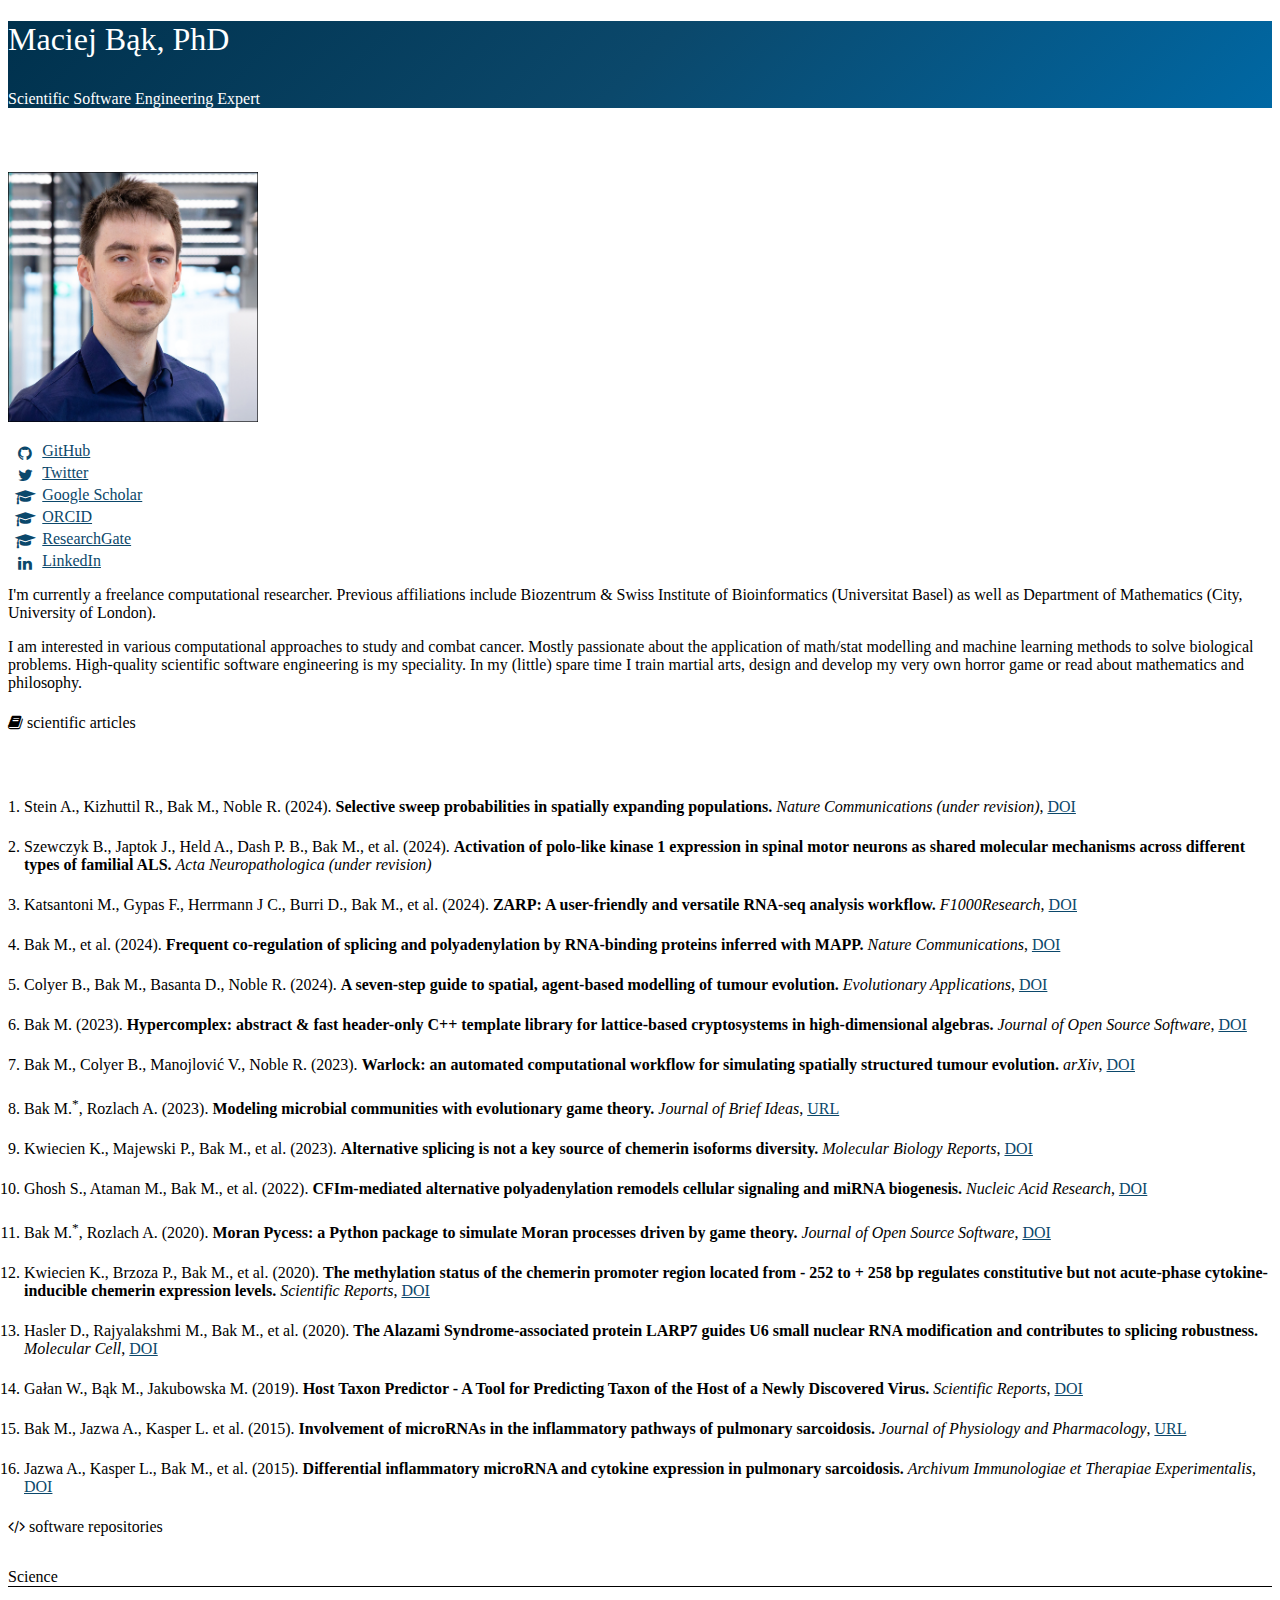
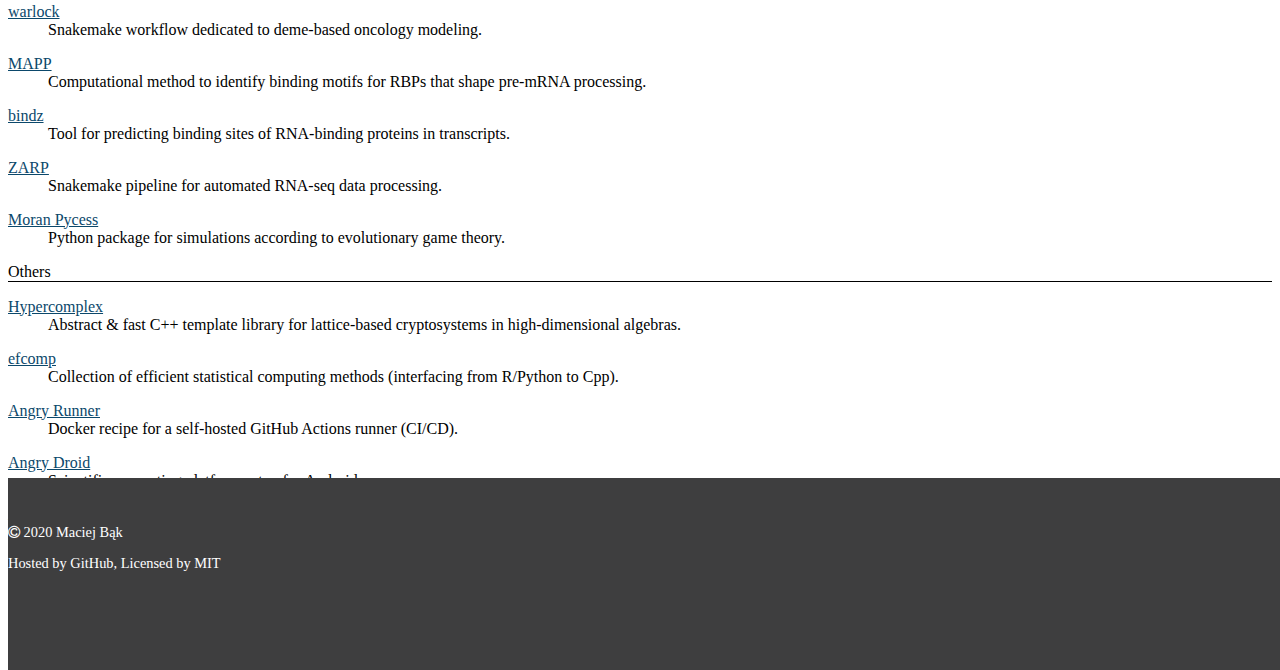
<file: index.html>
<!DOCTYPE html>
<html lang="en">
<head>
  <meta charset="utf-8">
  <meta name="viewport" content="width=device-width, initial-scale=1, shrink-to-fit=no">
  <meta content="Maciej Bak - About" name="description">
  <meta content="Maciej Bak" name="author">

  <title>Maciej Bąk - About</title>

  <link rel="stylesheet"
    href="https://stackpath.bootstrapcdn.com/bootstrap/4.1.0/css/bootstrap.min.css"
    integrity="sha384-9gVQ4dYFwwWSjIDZnLEWnxCjeSWFphJiwGPXr1jddIhOegiu1FwO5qRGvFXOdJZ4"
    crossorigin="anonymous">
  <link rel="stylesheet"
    href="https://maxcdn.bootstrapcdn.com/font-awesome/4.7.0/css/font-awesome.min.css" />
  <link rel="stylesheet" href="style.css" />
</head>
<body>

<div class="jumbotron jumbotron-fluid">
  <div class="container">
    <h1 class="mb-4">Maciej Bąk, PhD</h1>
    <p class="lead">
      Scientific Software Engineering Expert
    </p>
  </div>
</div>

<div class="container mb-5">
  <div class="row">
    <div class="col-sm-8 col-lg-3 mb-4">
      <img src="profile.jpeg" alt="Maciej Bąk - Profile picture"
        class="img-fluid" style="width:250px;" />
    </div>
    <div class="col-sm-4 col-lg-3">
      <ul class="fa-ul">
        <li>
          <a href="https://github.com/angrymaciek" target="_blank">
            <i class="fa-li fa fa-github"></i> GitHub
          </a>
        </li>
        <li>
          <a href="https://twitter.com/angrymaciek" target="_blank">
            <i class="fa-li fa fa-twitter"></i> Twitter
          </a>
        </li>
        <li>
          <a href="https://scholar.google.com/citations?user=i-aMGygAAAAJ&hl=en" target="_blank">
            <i class="fa-li fa fa-graduation-cap"></i> Google Scholar
          </a>
        </li>
        <li>
          <a href="https://orcid.org/0000-0003-1361-7301" target="_blank">
            <i class="fa-li fa fa-graduation-cap"></i> ORCID
          </a>
        </li>
        <li>
          <a href="https://www.researchgate.net/profile/Maciek_Bak" target="_blank">
            <i class="fa-li fa fa-graduation-cap"></i> ResearchGate
          </a>
        </li>
        <li>
          <a href="https://www.linkedin.com/in/bakmaciej" target="_blank">
            <i class="fa-li fa fa-linkedin"></i> LinkedIn
          </a>
        </li>
        <!-- <li>
          <a href="CV.pdf" target="_blank">
            <i class="fa-li fa fa-file-pdf-o"></i> CV (last updated: 11.11.1111)
          </a>
        </li> -->
      </ul>
    </div>
    <div class="col-sm-12 col-lg-6">
      <p>
        I'm currently a freelance computational researcher.
        Previous affiliations include Biozentrum &
        Swiss Institute of Bioinformatics (Universitat Basel) as well as
        Department of Mathematics (City, University of London).
      </p>
      <p>
        I am interested in various computational approaches to study and combat cancer.
        Mostly passionate about the application of math/stat modelling
        and machine learning methods to solve biological problems.
        High-quality scientific software engineering is my speciality.
        In my (little) spare time I train martial arts, design and develop
        my very own horror game or read about mathematics and philosophy.
      </p>
      <p>
      </p>
    </div>
  </div>
</div>

<div class="container mb-5">
  <div class="row">
    <div class="col-lg mb-5">
      <h4><i class="fa fa-book"></i> scientific articles</h4>
      <br>
      <ol>
        <li>
          Stein A., Kizhuttil R., Bak M., Noble R. (2024).
          <strong>Selective sweep probabilities in spatially expanding populations.</strong>
          <em>Nature Communications (under revision)</em>,
          <a href="https://doi.org/10.1101/2023.11.27.568915">DOI</a>
        </li>
        <br>
        <li>
          Szewczyk B., Japtok J., Held A., Dash P. B., Bak M., et al. (2024).
          <strong>Activation of polo-like kinase 1 expression in spinal motor neurons as shared molecular mechanisms across different types of familial ALS.</strong>
          <em>Acta Neuropathologica (under revision)</em>
        </li>
        <br>
        <li>
          Katsantoni M., Gypas F., Herrmann J C., Burri D., Bak M., et al. (2024).
          <strong>ZARP: A user-friendly and versatile RNA-seq analysis workflow.</strong>
          <em>F1000Research</em>,
          <a href="https://doi.org/10.12688/f1000research.149237.1">DOI</a>
        </li>
        <br>
        <li>
          Bak M., et al. (2024).
          <strong>Frequent co-regulation of splicing and polyadenylation by RNA-binding proteins inferred with MAPP.</strong>
          <em>Nature Communications</em>,
          <a href="https://doi.org/10.1038/s41467-024-48046-1">DOI</a>
        </li>
        <br>
        <li>
          Colyer B., Bak M., Basanta D., Noble R. (2024).
          <strong>A seven-step guide to spatial, agent-based modelling of tumour evolution.</strong>
          <em>Evolutionary Applications</em>,
          <a href="https://doi.org/10.1111/eva.13687">DOI</a>
        </li>
        <br>
        <li>
          Bak M. (2023).
          <strong>Hypercomplex: abstract & fast header-only C++ template library for lattice-based cryptosystems in high-dimensional algebras.</strong>
          <em>Journal of Open Source Software</em>,
          <a href="https://doi.org/10.21105/joss.05272">DOI</a>
        </li>
        <br>
        <li>
          Bak M., Colyer B., Manojlović V., Noble R. (2023).
          <strong>Warlock: an automated computational workflow for simulating spatially structured tumour evolution.</strong>
          <em>arXiv</em>,
          <a href="https://doi.org/10.48550/arXiv.2301.07808">DOI</a>
        </li>
        <br>
        <li>
          Bak M.<sup>*</sup>, Rozlach A. (2023).
          <strong>Modeling microbial communities with evolutionary game theory.</strong>
          <em>Journal of Brief Ideas</em>,
          <a href="https://beta.briefideas.org/ideas/d292ad28e6818d20aad2286e1c9b6aa2">URL</a>
        </li>
        <br>
        <li>
          Kwiecien K., Majewski P., Bak M., et al. (2023).
          <strong>Alternative splicing is not a key source of chemerin isoforms diversity.</strong>
          <em>Molecular Biology Reports</em>,
          <a href="https://doi.org/10.1007/s11033-022-08174-7">DOI</a>
        </li>
        <br>
        <li>
          Ghosh S., Ataman M., Bak M., et al. (2022).
          <strong>CFIm-mediated alternative polyadenylation remodels cellular signaling and miRNA biogenesis.</strong>
          <em>Nucleic Acid Research</em>,
          <a href="https://doi.org/10.1093/nar/gkac114">DOI</a>
        </li>
        <br>
        <li>
          Bak M.<sup>*</sup>, Rozlach A. (2020).
          <strong>Moran Pycess: a Python package to simulate Moran processes driven by game theory.</strong>
          <em>Journal of Open Source Software</em>,
          <a href="https://doi.org/10.21105/joss.02643">DOI</a>
        </li>
        <br>
        <li>
          Kwiecien K., Brzoza P., Bak M., et al. (2020).
          <strong>The methylation status of the chemerin promoter region located from - 252 to + 258 bp regulates constitutive but not acute-phase cytokine-inducible chemerin expression levels.</strong>
          <em>Scientific Reports</em>,
          <a href="https://doi.org/10.1038/s41598-020-70625-7">DOI</a>
        </li>
        <br>
        <li>
          Hasler D., Rajyalakshmi M., Bak M., et al. (2020).
          <strong>The Alazami Syndrome-associated protein LARP7 guides U6 small nuclear RNA modification and contributes to splicing robustness.</strong>
          <em>Molecular Cell</em>,
          <a href="https://doi.org/10.1016/j.molcel.2020.01.001">DOI</a>
        </li>
        <br>
        <li>
          Gałan W., Bąk M., Jakubowska M. (2019).
          <strong>Host Taxon Predictor - A Tool for Predicting Taxon of the Host of a Newly Discovered Virus.</strong>
          <em>Scientific Reports</em>,
          <a href="https://doi.org/10.1038/s41598-019-39847-2">DOI</a>
        </li>
        <br>
        <li>
          Bak M., Jazwa A., Kasper L. et al. (2015).
          <strong>Involvement of microRNAs in the inflammatory pathways of pulmonary sarcoidosis.</strong>
          <em>Journal of Physiology and Pharmacology</em>,
          <a href="https://www.ncbi.nlm.nih.gov/pubmed/26579569">URL</a>
        </li>
        <br>
        <li>
          Jazwa A., Kasper L., Bak M., et al. (2015).
          <strong>Differential inflammatory microRNA and cytokine expression in pulmonary sarcoidosis.</strong>
          <em>Archivum Immunologiae et Therapiae Experimentalis</em>,
          <a href="https://doi.org/10.1007/s00005-014-0315-9">DOI</a>
        </li>
      </ol>
    </div>
    <div class="col-lg mb-4">
      <h4><i class="fa fa-code"></i> software repositories</h4>
      <p style="border-bottom: solid 1px;">Science</p>
      <dl class="row mb-4">
        <dt class="col-3 mr-2">
          <a href="https://github.com/AngryMaciek/warlock">warlock</a>
        </dt>
        <dd class="col-8">
          Snakemake workflow dedicated to deme-based oncology modeling.
        </dd>
      </dl>
      <dl class="row mb-4">
        <dt class="col-3 mr-2">
          <a href="https://github.com/AngryMaciek/MAPP">MAPP</a>
        </dt>
        <dd class="col-8">
          Computational method to identify binding motifs for RBPs that shape pre-mRNA processing.
        </dd>
      </dl>
      <dl class="row mb-4">
        <dt class="col-3 mr-2">
          <a href="https://github.com/zavolanlab/bindz-rbp">bindz</a>
        </dt>
        <dd class="col-8">
          Tool for predicting binding sites of RNA-binding proteins in transcripts.
        </dd>
      </dl>
      <dl class="row mb-4">
        <dt class="col-3 mr-2">
          <a href="https://github.com/AngryMaciek/zarp">ZARP</a>
        </dt>
        <dd class="col-8">
          Snakemake pipeline for automated RNA-seq data processing.
        </dd>
      </dl>
      <dl class="row mb-4">
        <dt class="col-3 mr-2">
          <a href="https://github.com/AngryMaciek/angry-moran-simulator">Moran Pycess</a>
        </dt>
        <dd class="col-8">
          Python package for simulations according to
          evolutionary game theory.
        </dd>
      </dl>
      <p style="border-bottom: solid 1px;">Others</p>
      <dl class="row mb-4">
        <dt class="col-3 mr-2">
          <a href="https://github.com/AngryMaciek/hypercomplex">Hypercomplex</a>
        </dt>
        <dd class="col-8">
          Abstract & fast C++ template library for lattice-based cryptosystems in high-dimensional algebras.
        </dd>
      </dl>
      <dl class="row mb-4">
        <dt class="col-3 mr-2">
          <a href="https://github.com/AngryMaciek/efcomp">efcomp</a>
        </dt>
        <dd class="col-8">
          Collection of efficient statistical computing methods (interfacing from R/Python to Cpp).
        </dd>
      </dl>
      <dl class="row mb-4">
        <dt class="col-3 mr-2">
          <a href="https://github.com/AngryMaciek/angry-runner">Angry Runner</a>
        </dt>
        <dd class="col-8">
          Docker recipe for a self-hosted GitHub Actions runner (CI/CD).
        </dd>
      </dl>
      <dl class="row mb-4">
        <dt class="col-3 mr-2">
          <a href="https://github.com/AngryMaciek/angry-droid">Angry Droid</a>
        </dt>
        <dd class="col-8">
          Scientific computing platform setup for Android.
        </dd>
      </dl>
      <dl class="row mb-4">
        <dt class="col-3 mr-2">
          <a href="https://github.com/AngryMaciek/bubblefuck">Angry Bubblef*ck</a>
        </dt>
        <dd class="col-8">
          Bubble sort implemented in brainf*ck language.
        </dd>
      </dl>
    </div>
  </div>
</div>

<footer>
  <div class="container text-center">
    <p>
      <i class="fa fa-copyright"></i> 2020 Maciej Bąk
    </p>
    <p>
      Hosted by GitHub, Licensed by MIT
    </p>
  </div>
</footer>
</body>
</html>
</file>
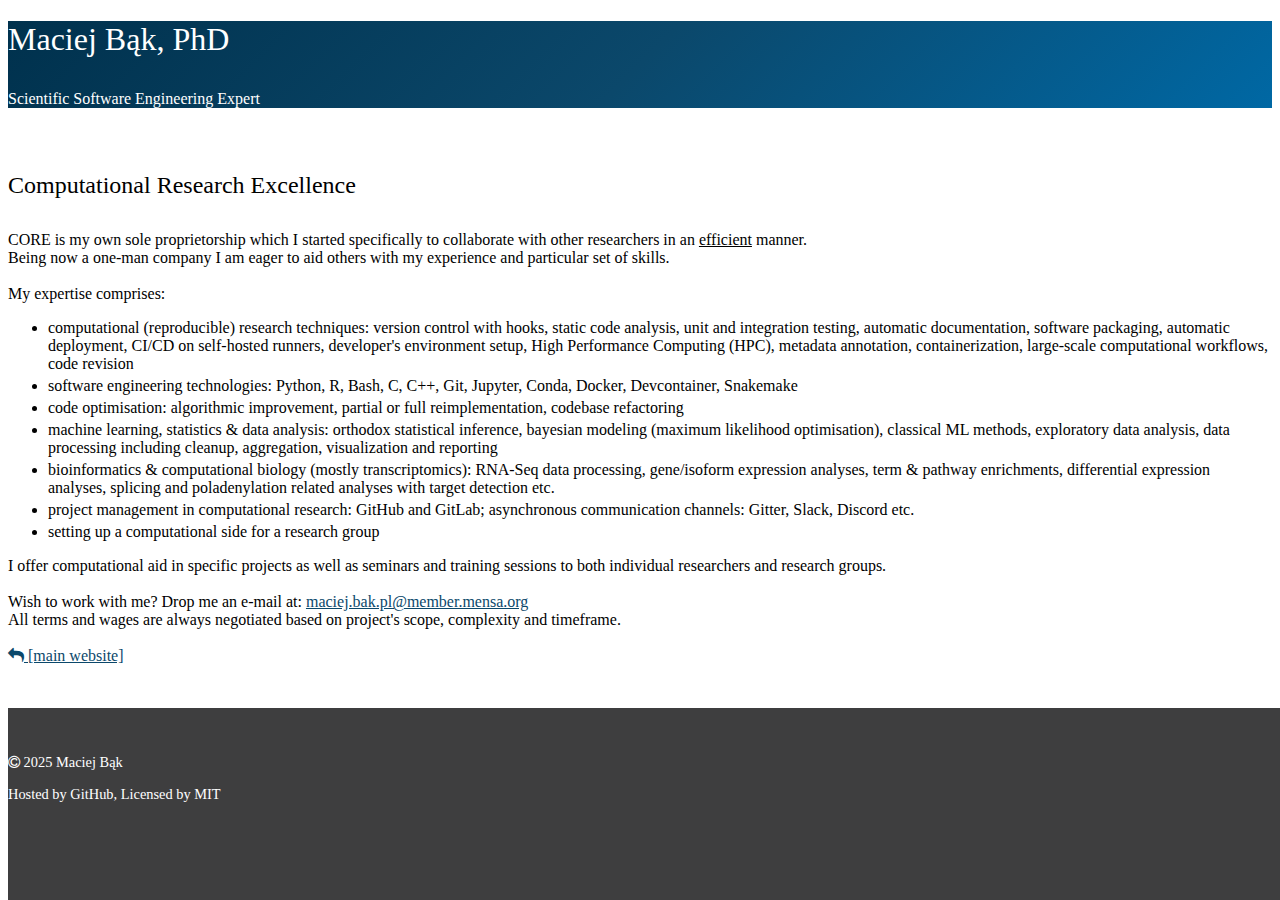
<file: core.html>
<!DOCTYPE html>
<html lang="en">
<head>
  <meta charset="utf-8">
  <meta name="viewport" content="width=device-width, initial-scale=1, shrink-to-fit=no">
  <meta content="Maciej Bak - About" name="description">
  <meta content="Maciej Bak" name="author">

  <title>Maciej Bąk - About</title>

  <link rel="stylesheet"
    href="https://stackpath.bootstrapcdn.com/bootstrap/4.1.0/css/bootstrap.min.css"
    integrity="sha384-9gVQ4dYFwwWSjIDZnLEWnxCjeSWFphJiwGPXr1jddIhOegiu1FwO5qRGvFXOdJZ4"
    crossorigin="anonymous">
  <link rel="stylesheet"
    href="https://maxcdn.bootstrapcdn.com/font-awesome/4.7.0/css/font-awesome.min.css" />
  <link rel="stylesheet" href="style.css" />
</head>
<body>

<div class="jumbotron jumbotron-fluid">
  <div class="container">
    <h1 class="mb-4">Maciej Bąk, PhD</h1>
    <p class="lead">
      Scientific Software Engineering Expert
    </p>
  </div>
</div>

<div class="container mb-5">
  <div class="row">
    <div class="col-lg mb-5">
      <h2>Computational Research Excellence</h2>
      CORE is my own sole proprietorship which I started specifically to collaborate with other researchers in an <u>efficient</u> manner.
      <br>
      Being now a one-man company I am eager to aid others with my experience and particular set of skills.
      <br>
      <br>
      My expertise comprises:
      <br>
      <ul>
        <li>
          computational (reproducible) research techniques: version control with hooks, static code analysis,
          unit and integration testing, automatic documentation,
          software packaging, automatic deployment, CI/CD on self-hosted runners, developer's environment setup, High Performance Computing (HPC),
          metadata annotation, containerization, large-scale computational workflows, code revision
        </li>
        <li>
          software engineering technologies: Python, R, Bash, C, C++, Git, Jupyter, Conda, Docker, Devcontainer, Snakemake
        </li>
        <li>
          code optimisation: algorithmic improvement, partial or full reimplementation, codebase refactoring
        </li>
        <li>
          machine learning, statistics & data analysis:
          orthodox statistical inference, bayesian modeling (maximum likelihood optimisation), classical ML methods,
          exploratory data analysis, data processing including cleanup, aggregation, visualization and reporting
        </li>
        <li>
          bioinformatics & computational biology (mostly transcriptomics):
          RNA-Seq data processing, gene/isoform expression analyses, term & pathway enrichments, differential expression analyses,
          splicing and poladenylation related analyses with target detection etc.
        </li>
        <li>
          project management in computational research: GitHub and GitLab; asynchronous communication channels: Gitter, Slack, Discord etc.
        </li>
        <li>
          setting up a computational side for a research group
        </li>
      </ul>
      I offer computational aid in specific projects as well as seminars and training sessions to both individual researchers and research groups.
      <br>
      <br>
      Wish to work with me? Drop me an e-mail at: <a href="mailto:maciej.bak.pl@member.mensa.org">maciej.bak.pl@member.mensa.org</a>
      <br>
      All terms and wages are always negotiated based on project's scope, complexity and timeframe.
      <br>
      <br>
      <a href="index.html"><i class="fa fa-reply"></i> [main website]</a>
    </div>
  </div>
</div>


<footer>
  <div class="container text-center">
    <p>
      <i class="fa fa-copyright"></i> 2025 Maciej Bąk
    </p>
    <p>
      Hosted by GitHub, Licensed by MIT
    </p>
  </div>
</footer>
</body>
</html>
</file>
<file: style.css>
html {
  position: relative;
  min-height: 100%;
}

body {
  margin-bottom: 8rem; /* Equal to footer height */
}

h1, h2, h3, h4, h5, h6 {
  font-weight: 300;
  margin-bottom: 2rem;
}

footer {
  padding: 2rem 0;
  color: white;
  background-color: #3E3E3F;
  font-size: 90%;
  position: absolute;
  bottom: 0;
  width: 100%;
  height: 8rem;
}

footer p:last-child {
  margin-bottom: 0;
}

footer a, footer a:visited, footer a:hover, footer a:active {
  color: white;
}

a {
  color: #0b486b;
}

li {
  margin-bottom: .25rem;
}

.jumbotron {
  margin-bottom: 4rem;
  color: white;
  background: #0b486b;
  background-image: -webkit-linear-gradient(315deg, #00314D, #0b486b, #0068A4);
  background-image: -o-linear-gradient(315deg, #00314D, #0b486b, #0068A4);
  background-image: linear-gradient(135deg, #00314D, #0b486b, #0068A4);
}

ol {
  padding-left: 1rem;
}​
</file>
